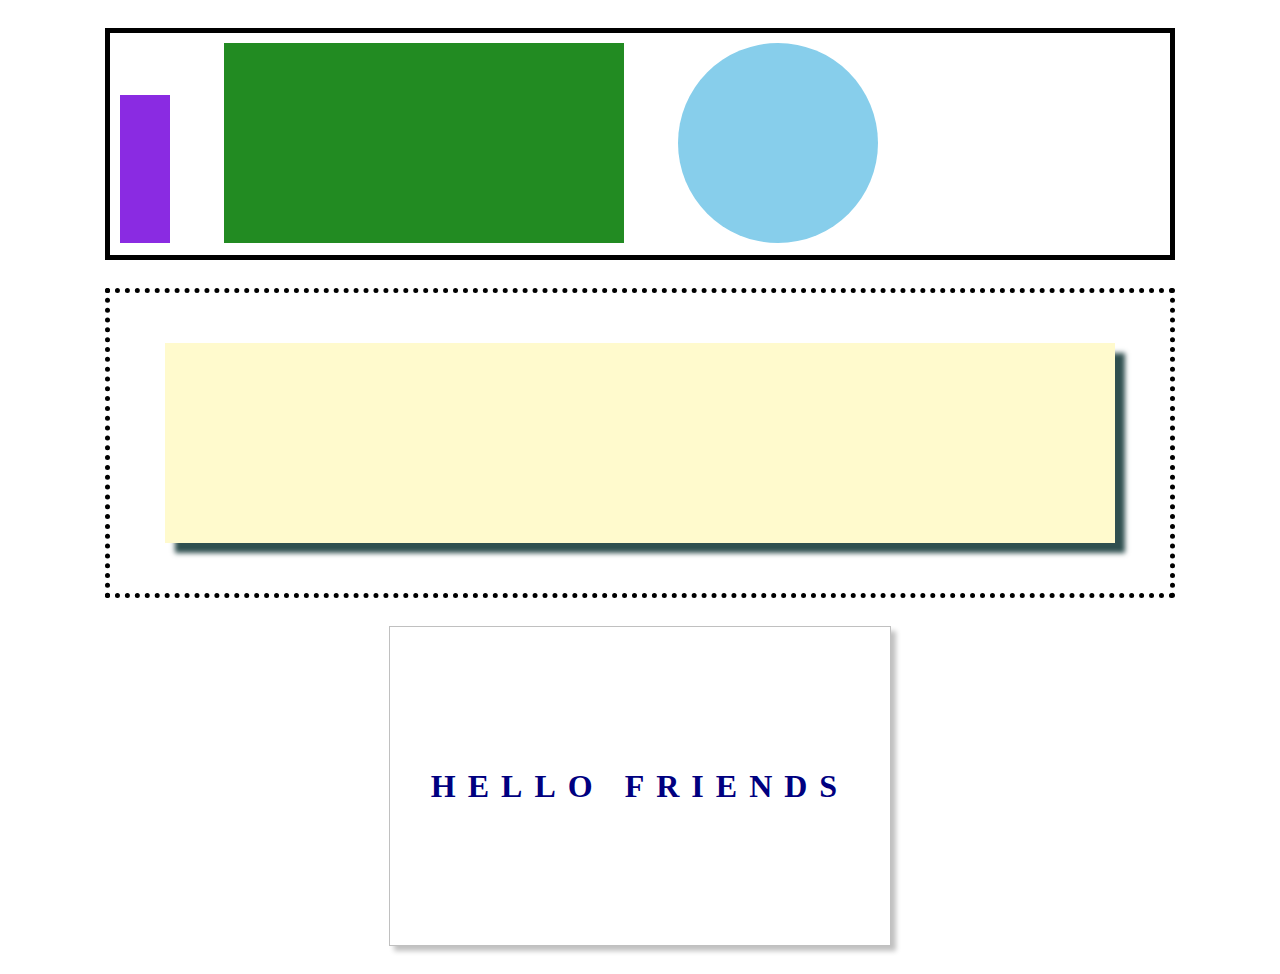
<file: second/index.html>
<!-- Put your HTML HERE, make sure to connect your index.css sheet -->
<!DOCTYPE html>
<html lang="en">
    <head>
        <title>second-html-layout</title>
        <meta charset="UTF-8" />
        <meta name="description" content="second lab project for html layout" />
        <meta name="author" content="Mark Carey" />
        <meta name="viewport" content="width=device-width, initial-scale=1.0" />
        <link rel="stylesheet" href="reset.css" />
        <link rel="stylesheet" href="index.css" />
    </head>
    <body>
        <section class="solid-border">
            <div class="shapes" id="purple-column"></div>
            <div class="shapes" id="green-rectangle"></div>
            <div class="shapes" id="blue-circle"></div>
        </section>
        <section class="dotted-border">
            <div id="yellow-rectangle"></div>
        </section>
        <section class="thin-border">
            <div class="text">
                <p class="hello-friends">HELLO FRIENDS</p>
            </div>
        </section>
    </body>
</html>
</file>
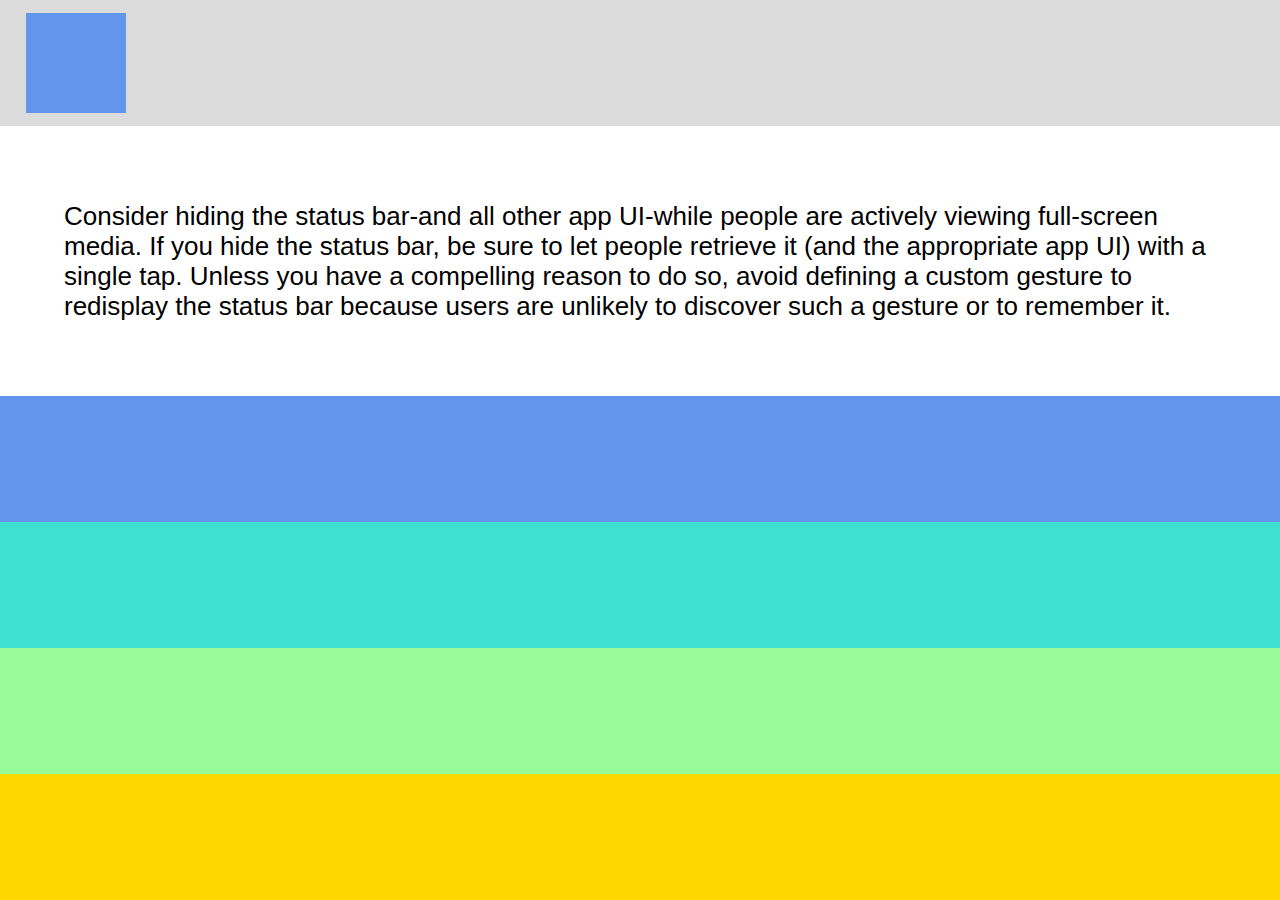
<file: third/index.html>
<!-- Put your HTML HERE, make sure to connect your index.css sheet -->
<!DOCTYPE html>
<html lang="en">
    <head>
        <title>third-html-layout</title>
        <meta charset="UTF-8" />
        <meta name="description" content="third lab project for html layout" />
        <meta name="author" content="Mark Carey" />
        <meta name="viewport" content="width=device-width, initial-scale=1.0" />
        <link rel="stylesheet" href="reset.css" />
        <link rel="stylesheet" href="index.css" />
    </head>
    <body>
        <section id="gray-rectangle">
            <div id="blue-box"></div>
        </section>
        <section id="text-box">
            <p>Consider hiding the status bar-and all other app UI-while people are actively viewing full-screen media. If you hide the status bar, be sure to let people retrieve it (and the appropriate app UI) with a single tap. Unless you have a compelling reason to do so, avoid defining a custom gesture to redisplay the status bar because users are unlikely to discover such a gesture or to remember it.</p>
        </section>
        <section class="lower" id="blue-rectangle"></section>
        <section class="lower" id="teal-rectangle"></section>
        <section class="lower" id="green-rectangle"></section>
        <section class="lower" id="yellow-rectangle"></section>
    </body>
</html>
</file>
<file: second/index.css>
section {
    margin: 28px auto;
}

.solid-border {
    height: 222px;
    width: 1060px;
    border: 5px solid black;
}

.dotted-border {
    height: 300px;
    width: 1060px;
    border: 5px dotted black;
    display: flex;
    align-items: center;
    justify-content: center;
}

.thin-border {
    height: 318px;
    width: 500px;
    border: 1px solid silver;
    box-shadow: 5px 5px 5px silver;
    display: flex;
    justify-content: center;
    align-items: center;
}

.shapes {
    margin: 10px;
    display: inline-block;
}

#purple-column {
    height: 148px;
    width: 50px;
    background-color: blueviolet;
    margin-right: 40px;
}

#green-rectangle {
    height: 200px;
    width: 400px;
    background-color: forestgreen;
    margin-right: 40px;
}

#blue-circle {
    height: 200px;
    width: 200px;
    background-color: skyblue;
    border-radius: 50%;
}

#yellow-rectangle {
    background-color: lemonchiffon;
    height: 200px;
    width: 950px;
    box-shadow: 10px 10px 5px darkslategray;
}

.hello-friends {
    color: navy;
    font-size: 32px;
    letter-spacing: 12px;
    font-weight: 600;
    text-align: center;
    margin: 10px;
}
</file>
<file: third/index.css>
section {
    width: 100vw;
}

.lower {
    height: 14vh;
}

#gray-rectangle {
    background-color: gainsboro;
    height: 14vh;
    display: flex;
    align-items: center;
}

#blue-box {
    background-color: cornflowerblue;
    height: 100px;
    width: 100px;
    margin-left: 2vw;
}

#text-box {
    height: 30vh;
    display: flex;
    align-items: center;
    justify-content: center;
}

#text-box p {
    text-align: left;
    font-size: 26px;
    padding-left: 5vw;
    padding-right: 5vw;
    font-family: "Roboto-Light", Helvetica, Arial, sans-serif;
    line-height: 30px;
}

#blue-rectangle {
    background-color: cornflowerblue;
}

#teal-rectangle {
    background-color: turquoise;
}

#green-rectangle {
    background-color: palegreen;
}

#yellow-rectangle {
    background-color: gold;
}
</file>
